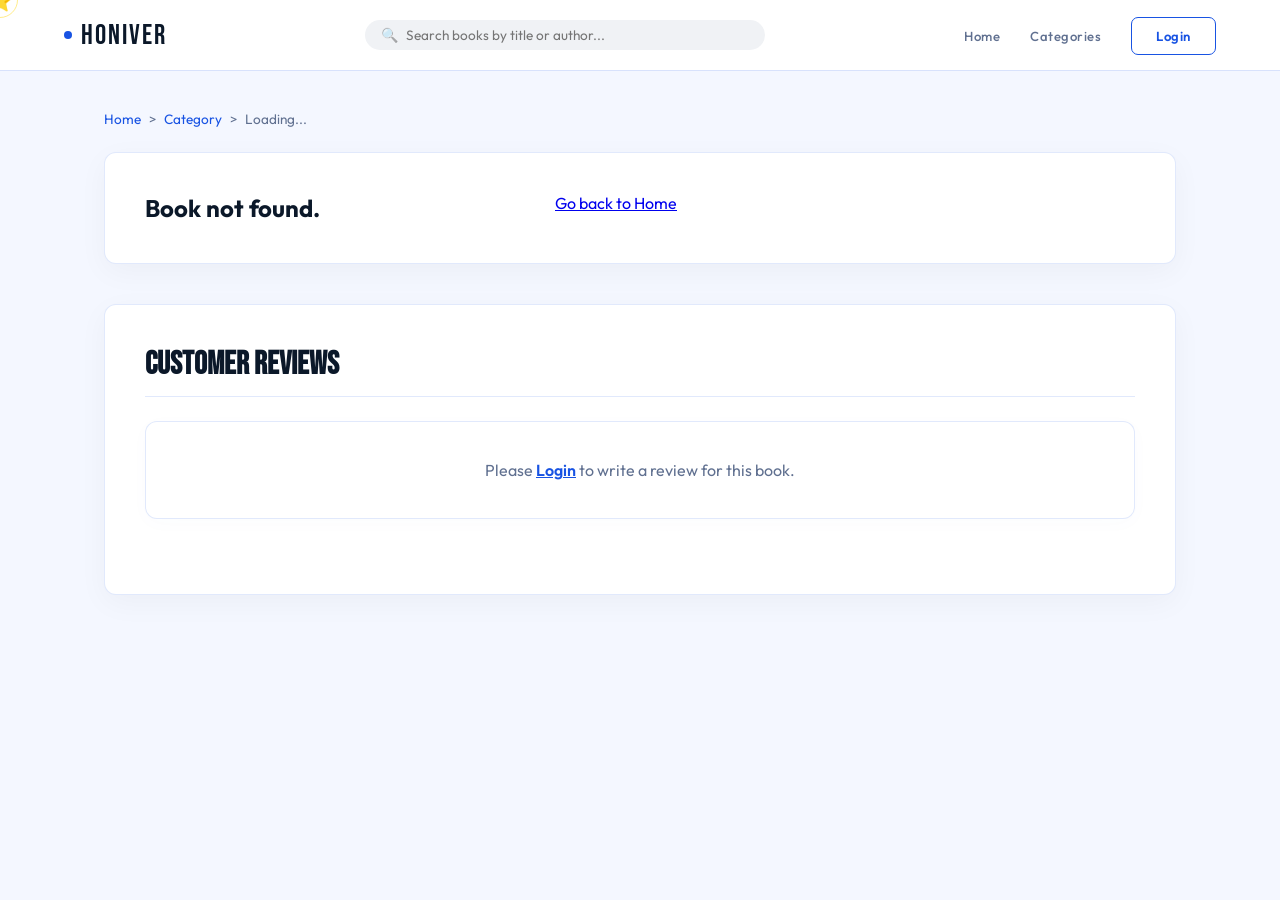
<file: product.html>
<!DOCTYPE html>
<html lang="en">
<head>
<meta charset="UTF-8">
<meta name="viewport" content="width=device-width, initial-scale=1.0">
<title>Honiver - Product</title>
<link rel="preconnect" href="https://fonts.googleapis.com">
<link href="https://fonts.googleapis.com/css2?family=Bebas+Neue&family=Cormorant+Garamond:ital,wght@0,300;0,400;0,600;1,300;1,400&family=Outfit:wght@300;400;500;600&display=swap" rel="stylesheet">
<link rel="stylesheet" href="style.css?v=6">
<style>
    .nav-login-btn {
  background: transparent !important;
  border: 1.5px solid var(--blue) !important;
  color: var(--blue) !important;
}
.nav-login-btn:hover {
  background: var(--blue) !important;
  color: #fff !important;
}
  body { background: #F4F7FF; }
  nav { background: #fff; box-shadow: 0 1px 0 var(--bdr); position: sticky; }
  nav .n-logo { color: var(--navy); }
  nav .n-links a { color: var(--muted); }
  nav .n-links a:hover { color: var(--navy); }
  nav .n-ham span { background: var(--navy); }
  
  .prod-page { max-width: 1200px; margin: 40px auto; padding: 0 5%; }
  
  /* Breadcrumbs */
  .bc { font-size: .85rem; color: var(--muted); margin-bottom: 24px; display: flex; gap: 8px; align-items: center; }
  .bc a { color: var(--blue); text-decoration: none; }
  .bc a:hover { text-decoration: underline; }
  
  /* Product Card Container */
  .p-card { background: #fff; border-radius: 12px; border: 1px solid var(--bdr); padding: 40px; display: grid; grid-template-columns: 360px 1fr; gap: 50px; box-shadow: 0 8px 30px rgba(0,0,0,0.04); }
  
  /* Left - Image */
  .p-img-box { position: relative; perspective: 1000px; }
  .p-img { width: 100%; border-radius: 8px; box-shadow: 0 20px 40px rgba(0,0,0,0.15); transition: transform .4s ease-out; transform-style: preserve-3d; }
  .p-img:hover { transform: rotateY(-8deg) rotateX(4deg) translateZ(10px); }
  
  /* Right - Info */
  .p-info { display: flex; flex-direction: column; align-items: flex-start; }
  .p-cat { font-size: .75rem; font-weight: 700; letter-spacing: .15em; text-transform: uppercase; color: var(--blue); margin-bottom: 12px; border: 1px solid var(--blue); padding: 4px 10px; border-radius: 4px; display: inline-block; }
  .p-ttl { font-family: var(--f-display); font-size: 3rem; color: var(--navy); line-height: 1.1; margin-bottom: 8px; }
  .p-auth { font-family: var(--f-serif); font-style: italic; font-size: 1.2rem; color: var(--muted); margin-bottom: 20px; }
  
  .p-stats { display: flex; align-items: center; gap: 20px; font-size: .95rem; margin-bottom: 24px; }
  .p-rating { color: #ee4d2d; font-weight: 600; display: flex; align-items: center; gap: 6px; }
  .p-stat-div { width: 1px; height: 14px; background: var(--bdr); }
  .p-sold { color: var(--navy); }
  
  /* Price Box (Shopee style) */
  .p-price-box { background: #fafafa; padding: 20px 24px; border-radius: 8px; width: 100%; display: flex; align-items: baseline; gap: 16px; margin-bottom: 30px; }
  .p-old { font-size: 1.1rem; color: #929292; text-decoration: line-through; }
  .p-new { font-size: 2.4rem; font-weight: 500; color: #ee4d2d; }
  .p-discount { background: #ee4d2d; color: #fff; font-size: .75rem; font-weight: 700; padding: 3px 6px; border-radius: 3px; text-transform: uppercase; }
  
  .p-desc { font-size: 1rem; color: var(--muted); line-height: 1.8; margin-bottom: 40px; max-width: 600px; }
  
  /* Buttons */
  .p-actions { display: flex; gap: 16px; width: 100%; }
  .btn-cart { flex: 1; padding: 18px; border: 1px solid #ee4d2d; background: rgba(238, 77, 45, 0.08); color: #ee4d2d; border-radius: 6px; font-weight: 600; font-size: 1rem; cursor: pointer; transition: all .2s; }
  .btn-cart:hover { background: rgba(238, 77, 45, 0.15); }
  .btn-buy { flex: 1; padding: 18px; background: #ee4d2d; color: #fff; border: none; border-radius: 6px; font-weight: 600; font-size: 1rem; cursor: pointer; text-decoration: none; text-align: center; box-shadow: 0 8px 20px rgba(238, 77, 45, 0.3); transition: all .2s; }
  .btn-buy:hover { background: #d73a1c; transform: translateY(-2px); box-shadow: 0 12px 24px rgba(238, 77, 45, 0.4); }
  
  @media(max-width: 900px) {
    .p-card { grid-template-columns: 1fr; padding: 24px; gap: 30px; }
    .p-img-box { max-width: 300px; margin: 0 auto; }
    .p-actions { flex-direction: column; }
  }
  
  /* Reviews Section */
  .p-reviews { margin-top: 40px; background: #fff; border-radius: 12px; border: 1px solid var(--bdr); padding: 40px; box-shadow: 0 8px 30px rgba(0,0,0,0.04); }
  .rv-title { font-family: var(--f-display); font-size: 2rem; color: var(--navy); margin-bottom: 24px; border-bottom: 1px solid var(--bdr); padding-bottom: 12px; }
  .rv-item { border-bottom: 1px solid rgba(0,0,0,0.05); padding: 20px 0; }
  .rv-item:last-child { border-bottom: none; }
  .rv-head { display: flex; justify-content: space-between; margin-bottom: 10px; }
  .rv-user { font-weight: 600; color: var(--navy); display: flex; align-items: center; gap: 10px; }
  .rv-avatar { width: 36px; height: 36px; border-radius: 50%; background: #e0e8f5; display: flex; align-items: center; justify-content: center; font-weight: 700; color: var(--blue); }
  .rv-stars { color: #ee4d2d; font-size: .9rem; }
  .rv-date { font-size: .8rem; color: var(--muted); }
  .rv-txt { font-size: .95rem; color: var(--muted); line-height: 1.6; }
  #rv-text {
  width: 100%;
  min-height: 140px;
  border-radius: 12px;
  border: 1.5px solid #b8c8e8;
  padding: 16px;
  font-family: var(--f-body);
  font-size: .95rem;
  color: var(--navy);
  resize: vertical;
  outline: none;
  transition: border-color .25s;
  line-height: 1.7;
}
#rv-text:focus {
  border-color: var(--blue);
}
</style>
</head>
<body>

<nav id="nav">
  <a href="index.html" class="n-logo"><span class="n-pip"></span>HONIVER</a>
  <div class="n-search" style="display:flex; align-items:center; background:#f0f2f5; border-radius:20px; padding:6px 16px; margin:0 20px; flex:1; max-width:400px;">
    <span style="font-size:14px; opacity:0.5; margin-right:8px;">🔍</span>
    <input type="text" id="searchInput" placeholder="Search books by title or author..." autocomplete="off" style="border:none; background:transparent; outline:none; font-family:var(--f-body); font-size:0.85rem; width:100%; color:var(--navy);" onkeypress="if(event.key==='Enter') window.location.href='category.html?search='+this.value">
    <div class="search-res" id="search-res"></div>
  </div>
  <ul class="n-links">
    <li><a href="index.html">Home</a></li>
    <li><a href="category.html?cat=all">Categories</a></li>
    <li><a href="#" class="n-cta nav-login-btn" onclick="openLoginModal(event)">Login</a></li>
  </ul>
</nav>

<div class="prod-page">
  <div class="bc" id="breadcrumb">
    <a href="index.html">Home</a> &gt; <a href="category.html?cat=all" id="bc-cat">Category</a> &gt; <span id="bc-title">Loading...</span>
  </div>
  
  <div class="p-card">
    <div class="p-img-box">
      <img src="" id="p-cover" class="p-img" alt="Book Cover">
    </div>
    <div class="p-info">
      <div class="p-cat" id="p-cat">Category</div>
      <h1 class="p-ttl" id="p-title">Loading Title...</h1>
      <div class="p-auth" id="p-author">Author</div>
      
      <div class="p-stats">
        <div class="p-rating">
          ⭐⭐⭐⭐⭐ <span id="p-rating-num">5.0</span>
        </div>
        <div class="p-stat-div"></div>
        <div class="p-sold"><span id="p-sold-num">0</span> Sold</div>
      </div>
      
      <div class="p-price-box">
        <span class="p-old" id="p-old">₫0</span>
        <span class="p-new" id="p-new">₫0</span>
        <span class="p-discount" id="p-discount">0% OFF</span>
      </div>
      
      <p class="p-desc" id="p-desc">Description loading...</p>
      
      <div class="p-actions">
        <button class="btn-cart" onclick="alert('Added to Cart!')">🛒 Add To Cart</button>
        <a href="#" class="btn-buy" id="p-buy" target="_blank" rel="noopener">Buy on Shopee</a>
      </div>
    </div>
  </div>
  
  <div class="p-reviews">
    <h3 class="rv-title">Customer Reviews</h3>
    
    <div class="rv-write-box">
      <div id="rv-login-req" class="rv-login-req">
        Please <a href="#" onclick="openLoginModal(event)">Login</a> to write a review for this book.
      </div>
      
      <div id="rv-form-area" style="display:none;">
        <div style="margin-bottom:12px; font-size: .95rem; font-weight:600; color:var(--navy);">
          Your Rating: 
          <select id="rv-star-select">
            <option value="5">⭐⭐⭐⭐⭐ (Excellent)</option>
            <option value="4">⭐⭐⭐⭐ (Good)</option>
            <option value="3">⭐⭐⭐ (Average)</option>
            <option value="2">⭐⭐ (Poor)</option>
            <option value="1">⭐ (Terrible)</option>
          </select>
        </div>
        <textarea id="rv-text" placeholder="Share your thoughts about this book..." rows="4"></textarea>
        <button class="btn-buy" style="border:none; width:100%; border-radius:50px; padding:16px; display:block;" onclick="submitReview()">Post Review</button>

      </div>
    </div>

    <div id="dynamic-reviews">
      </div>
  </div>

<script src="books.js?v=6"></script>
<script src="main.js?v=6"></script>
<script>
  function formatVND(n) { return new Intl.NumberFormat('vi-VN', { style: 'currency', currency: 'VND' }).format(n); }

  // Get book ID from URL
  const urlParams = new URLSearchParams(window.location.search);
  const bookId = urlParams.get('id');
  
  const book = booksData.find(b => b.id === bookId);
  
  if (book) {
    document.title = book.title + " | Honiver";
    document.getElementById('p-cover').src = book.cover;
    document.getElementById('p-cat').textContent = book.catLabel;
    document.getElementById('p-title').textContent = book.title;
    document.getElementById('p-author').textContent = 'by ' + book.author;
    document.getElementById('p-rating-num').textContent = book.rating.toFixed(1);
    
    const soldStr = book.sold > 1000 ? (book.sold/1000).toFixed(1) + 'k' : book.sold;
    document.getElementById('p-sold-num').textContent = soldStr;
    
    document.getElementById('p-old').textContent = formatVND(book.priceOld);
    document.getElementById('p-new').textContent = formatVND(book.price);
    
    const discount = Math.round((1 - (book.price / book.priceOld)) * 100);
    document.getElementById('p-discount').textContent = discount + '% OFF';
    
    document.getElementById('p-desc').innerHTML = book.desc;
    document.getElementById('p-buy').href = book.affiliate;
    
    document.getElementById('bc-cat').textContent = book.catLabel;
    document.getElementById('bc-cat').href = 'category.html?cat=' + book.cat;
    document.getElementById('bc-title').textContent = book.title;

    // Dữ liệu Review ảo (Fake Reviews)
    const fakes = [
      { name: "Alexander W.", stars: "⭐⭐⭐⭐⭐", date: "2 weeks ago", text: `I absolutely loved reading ${book.title}. The insights are incredibly valuable and it was delivered fast via Shopee in perfect condition.` },
      { name: "John D.", stars: "⭐⭐⭐⭐⭐", date: "1 month ago", text: `Highly recommended! If you like ${book.author}'s other works, this is a must-have for your collection. Paper quality is top-notch.` },
      { name: "Jane S.", stars: (book.rating < 4.8 ? "⭐⭐⭐⭐" : "⭐⭐⭐⭐⭐"), date: "2 months ago", text: `A great addition to my bookshelf. Found it through Honiver's recommendation and it didn't disappoint!` }
    ];
    
    // HÀM HIỂN THỊ TẤT CẢ REVIEW (Bao gồm cả review do user tự viết)
    window.renderAllReviews = function() {
      // Lấy review do người dùng tự viết từ LocalStorage
      const localReviews = JSON.parse(localStorage.getItem('reviews_' + bookId)) || [];
      // Gộp review của người dùng (lên trước) và review ảo (xuống sau)
      const allReviews = [...localReviews, ...fakes];
      
      document.getElementById('dynamic-reviews').innerHTML = allReviews.map(r => `
        <div class="rv-item">
          <div class="rv-head">
            <div class="rv-user"><div class="rv-avatar">${r.name.charAt(0).toUpperCase()}</div> ${r.name} <span class="rv-stars">${r.stars}</span></div>
            <div class="rv-date">${r.date}</div>
          </div>
          <div class="rv-txt">${r.text}</div>
        </div>
      `).join('');
    };

    // HÀM GỬI REVIEW
    window.submitReview = function() {
      const text = document.getElementById('rv-text').value.trim();
      const starVal = document.getElementById('rv-star-select').value;
      const userName = localStorage.getItem('honiver_user');
      
      if(!text) { alert('Please write a review before posting!'); return; }
      
      // Tạo cục dữ liệu Review mới
      const newReview = {
        name: userName,
        stars: '⭐'.repeat(starVal),
        date: 'Just now',
        text: text
      };
      
      // Kéo dữ liệu cũ từ LocalStorage lên, nhét dữ liệu mới vào đầu mảng, rồi lưu lại
      const localReviews = JSON.parse(localStorage.getItem('reviews_' + bookId)) || [];
      localReviews.unshift(newReview);
      localStorage.setItem('reviews_' + bookId, JSON.stringify(localReviews));
      
      // Xóa chữ trong form và in lại danh sách
      document.getElementById('rv-text').value = '';
      renderAllReviews();
    };

    // Chạy lần đầu khi load trang
    renderAllReviews();
    
    document.getElementById('dynamic-reviews').innerHTML = fakes.map(r => `
      <div class="rv-item">
        <div class="rv-head">
          <div class="rv-user"><div class="rv-avatar">${r.name.charAt(0)}</div> ${r.name} <span class="rv-stars">${r.stars}</span></div>
          <div class="rv-date">${r.date}</div>
        </div>
        <div class="rv-txt">${r.text}</div>
      </div>
    `).join('');
  } else {
    document.querySelector('.p-card').innerHTML = '<h2>Book not found.</h2><a href="index.html">Go back to Home</a>';
  }
</script>
<div class="modal-bg" id="auth-modal">
  <div class="modal-box auth-box">
    <button class="modal-x" onclick="closeLoginModal()">✕</button>
    
    <div class="auth-left">
      <div class="auth-whale-cosmic">🐋</div>
    </div>
    
    <div class="auth-right">
      <h2 class="auth-title">Welcome to Honiver</h2>
      
      <button class="auth-btn" onclick="doLogin('Google User')">
        <svg width="18" height="18" viewBox="0 0 24 24"><path fill="#4285F4" d="M22.56 12.25c0-.78-.07-1.53-.2-2.25H12v4.26h5.92c-.26 1.37-1.04 2.53-2.21 3.31v2.77h3.57c2.08-1.92 3.28-4.74 3.28-8.09z"/><path fill="#34A853" d="M12 23c2.97 0 5.46-.98 7.28-2.66l-3.57-2.77c-.98.66-2.23 1.06-3.71 1.06-2.86 0-5.29-1.93-6.16-4.53H2.18v2.84C3.99 20.53 7.7 23 12 23z"/><path fill="#FBBC05" d="M5.84 14.09c-.22-.66-.35-1.36-.35-2.09s.13-1.43.35-2.09V7.07H2.18C1.43 8.55 1 10.22 1 12s.43 3.45 1.18 4.93l2.85-2.22.81-.62z"/><path fill="#EA4335" d="M12 5.38c1.62 0 3.06.56 4.21 1.64l3.15-3.15C17.45 2.09 15.02 1 12 1 7.7 1 3.99 3.47 2.18 7.07l3.66 2.84c.87-2.6 3.3-4.53 6.16-4.53z"/></svg>
        Sign In with Google
      </button>
      
      <button class="auth-btn" onclick="doLogin('Apple User')">
        <svg width="18" height="18" viewBox="0 0 24 24"><path fill="#000" d="M17.05 20.28c-.98.95-2.05.8-3.08.35-1.09-.46-2.09-.48-3.24 0-1.44.62-2.2.44-3.06-.35C2.79 15.25 3.51 7.59 9.05 7.31c1.35.07 2.29.74 3.08.8 1.18-.04 2.34-.85 3.73-.74 1.61.13 2.91.82 3.72 2.18-3.2 1.83-2.67 5.86.38 7.06-.69 1.58-1.57 2.91-2.91 3.67zM12.03 7.25c-.15-2.23 1.66-4.07 3.74-4.25.32 2.31-1.78 4.31-3.74 4.25z"/></svg>
        Sign In with Apple
      </button>
      
      <div class="auth-divider">or</div>
      
      <div class="auth-input-group">
        <input type="text" id="auth-name" class="auth-input" placeholder="Enter your name..." onkeypress="if(event.key==='Enter') doLogin()">
        <button class="auth-submit" onclick="doLogin()">Sign In with Name</button>
      </div>
      
      <p class="auth-terms">
        By clicking, you agree to our <a href="#">Terms of Service</a> and acknowledge that you have read and understand our <a href="#">Privacy Policy</a>.
      </p>
    </div>
  </div>
</div>
</body>
</html>
</file>
<file: style.css>
/* ═══════════════════════════════════════
   TOKENS
═══════════════════════════════════════ */
:root {
  --ink: #05090F;
  --navy: #0B1829;
  --navy2: #112236;
  --navy3: #162D46;
  --blue: #1853E3;
  --blue2: #2D6BF0;
  --sky: #C8D9FF;
  --white: #F4F7FF;
  --off: #EEF3FF;
  --muted: #607090;
  --bdr: rgba(24, 83, 227, .13);

  --f-display: 'Bebas Neue', sans-serif;
  --f-serif: 'Cormorant Garamond', serif;
  --f-body: 'Outfit', sans-serif;
  --ease-out: cubic-bezier(0.16, 1, 0.3, 1);
}

/* ═══════════════════════════════════════
   RESET
═══════════════════════════════════════ */
*,
*::before,
*::after {
  box-sizing: border-box;
  margin: 0;
  padding: 0;
}

html {
  scroll-behavior: auto;
}

body {
  font-family: var(--f-body);
  background: var(--white);
  color: var(--navy);
  overflow-x: hidden;
  cursor: none;
}

/* ═══════════════════════════════════════
   SMOOTH SCROLL WRAPPER
═══════════════════════════════════════ */
#smooth-wrapper {
  overflow: hidden;
  position: fixed;
  inset: 0;
}

#smooth-content {
  will-change: transform;
}

/* ═══════════════════════════════════════
   MAGNETIC CURSOR
═══════════════════════════════════════ */
#cur {
  width: 24px;
  height: 24px;
  background: transparent;
  color: #FFD700;
  font-size: 20px;
  display: flex;
  align-items: center;
  justify-content: center;
  position: fixed;
  z-index: 99999;
  pointer-events: none;
  left: 0;
  top: 0;
  transform: translate(-50%, -50%);
  transition: width .25s var(--ease-out), height .25s var(--ease-out);
}

#cur::after {
  content: '⭐';
}

#cur-ring {
  width: 36px;
  height: 36px;
  border: 1.5px solid rgba(255, 215, 0, .45);
  border-radius: 50%;
  position: fixed;
  z-index: 99998;
  pointer-events: none;
  left: 0;
  top: 0;
  transform: translate(-50%, -50%);
  transition: width .35s var(--ease-out), height .35s var(--ease-out), border-color .3s;
}

body.c-hover #cur {
  transform: translate(-50%, -50%) scale(1.5);
}

body.c-hover #cur-ring {
  width: 52px;
  height: 52px;
  border-color: rgba(255, 215, 0, .7);
}

body.c-text #cur {
  transform: translate(-50%, -50%) scale(0.5);
  opacity: 0.5;
}

/* ═══════════════════════════════════════
   SCROLL PROGRESS
═══════════════════════════════════════ */
#sprog {
  position: fixed;
  top: 0;
  left: 0;
  height: 2px;
  background: linear-gradient(90deg, var(--blue), var(--blue2));
  z-index: 9999;
  width: 0;
  transform-origin: left;
  will-change: width;
}

/* ═══════════════════════════════════════
   INTRO (HONIVER BOOK)
═══════════════════════════════════════ */
.intro {
  position: fixed;
  inset: 0;
  background: var(--ink);
  z-index: 10000;
  display: flex;
  flex-direction: column;
  align-items: center;
  justify-content: center;
  perspective: 1600px;
}

.intro-scene {
  position: relative;
  width: 300px;
  height: 420px;
  transform-style: preserve-3d;
}

.ic {
  position: absolute;
  inset: 0;
  background: var(--navy2);
  border-radius: 4px 14px 14px 4px;
  border: 1px solid rgba(255, 255, 255, .1);
  display: flex;
  flex-direction: column;
  align-items: center;
  justify-content: center;
  transform-origin: center;
  box-shadow: 0 40px 100px rgba(0, 0, 0, 0.8), inset 0 0 40px rgba(0, 0, 0, .5);
  transform-style: preserve-3d;
  transform: rotateX(10deg) rotateY(-15deg);
  will-change: transform;
}

.ic-content {
  position: absolute;
  inset: 0;
  z-index: 5;
  display: flex;
  flex-direction: column;
  align-items: center;
  justify-content: center;
  gap: 14px;
}

.ic-logo {
  font-family: var(--f-display);
  font-size: 3.5rem;
  letter-spacing: .12em;
  background-clip: linear-gradient(90deg, #fff, var(--blue));
  -webkit-background-clip: text;
  -webkit-text-fill-color: transparent;
}

.ic-line {
  width: 60px;
  height: 2px;
  background: var(--blue);
}

.ic-sub {
  font-size: .8rem;
  letter-spacing: .4em;
  text-transform: uppercase;
  color: rgba(255, 255, 255, .4);
  font-weight: 600;
}

.ic-border {
  position: absolute;
  inset: 12px;
  border: 1px solid rgba(255, 255, 255, .1);
  border-radius: 0 8px 8px 0;
}

.is {
  /* spine */
  position: absolute;
  left: -20px;
  top: 0;
  bottom: 0;
  width: 20px;
  background: linear-gradient(90deg, #05090F, var(--navy2));
  border-radius: 6px 0 0 6px;
  border-right: none;
  transform-origin: right;
  transform: rotateY(-90deg);
}

/* Flipping pages effect */
.ip-pages {
  position: absolute;
  right: 0;
  top: 0;
  bottom: 0;
  left: 0;
  transform-style: preserve-3d;
  z-index: 4;
}

.ip-page {
  position: absolute;
  right: 0;
  top: 2px;
  bottom: 2px;
  width: 98%;
  background: #f4f7ff;
  border-radius: 2px 10px 10px 2px;
  transform-origin: left center;
  box-shadow: inset 4px 0 10px rgba(0, 0, 0, 0.1);
  animation: introFlip 2.5s infinite cubic-bezier(0.645, 0.045, 0.355, 1);
  backface-visibility: hidden;
}

@keyframes introFlip {
  0% {
    transform: rotateY(0deg);
    opacity: 1;
  }

  45% {
    transform: rotateY(-160deg);
    opacity: 1;
  }

  50% {
    opacity: 0;
  }

  100% {
    transform: rotateY(-160deg);
    opacity: 0;
  }
}

.ip-page.p1 {
  animation-delay: 0s;
}

.ip-page.p2 {
  animation-delay: 0.2s;
}

.ip-page.p3 {
  animation-delay: 0.4s;
}

.ip-page.p4 {
  animation-delay: 0.6s;
}

/* ═══════════════════════════════════════
   NAV
═══════════════════════════════════════ */
nav {
  position: fixed;
  top: 0;
  left: 0;
  right: 0;
  z-index: 1000;
  height: 70px;
  padding: 0 5%;
  display: flex;
  align-items: center;
  justify-content: space-between;
  transition: background .5s, backdrop-filter .5s, box-shadow .5s, height .3s;
}

nav.scrolled {
  background: rgba(244, 247, 255, .92);
  backdrop-filter: blur(28px) saturate(1.5);
  box-shadow: 0 1px 0 var(--bdr), 0 8px 40px rgba(11, 24, 41, .07);
  height: 62px;
}

.n-logo {
  font-family: var(--f-display);
  font-size: 1.75rem;
  letter-spacing: .07em;
  color: #fff;
  text-decoration: none;
  transition: color .3s;
  display: flex;
  align-items: center;
  gap: 9px;
}

nav.scrolled .n-logo {
  color: var(--navy);
}

.n-pip {
  width: 8px;
  height: 8px;
  background: var(--blue);
  border-radius: 50%;
  animation: n-pip 2.5s ease-in-out infinite;
}

@keyframes n-pip {

  0%,
  100% {
    transform: scale(1);
    opacity: 1
  }

  50% {
    transform: scale(1.8);
    opacity: .6
  }
}

.n-links {
  display: flex;
  gap: 30px;
  list-style: none;
  align-items: center;
}

.n-links a {
  font-size: .82rem;
  font-weight: 500;
  letter-spacing: .04em;
  color: rgba(255, 255, 255, .5);
  text-decoration: none;
  position: relative;
  transition: color .3s;
}

nav.scrolled .n-links a {
  color: var(--muted);
}

.n-links a::after {
  content: '';
  position: absolute;
  bottom: -3px;
  left: 0;
  width: 0;
  height: 2px;
  background: var(--blue);
  border-radius: 1px;
  transition: width .35s var(--ease-out);
}

.n-links a:hover::after {
  width: 100%;
}

.n-links a:hover {
  color: #fff;
}

nav.scrolled .n-links a:hover {
  color: var(--navy);
}

.n-cta {
  background: var(--blue) !important;
  color: #fff !important;
  padding: 10px 24px;
  border-radius: 7px;
  font-weight: 600 !important;
  transition: transform .25s, box-shadow .25s !important;
  letter-spacing: .04em !important;
}

.n-cta::after {
  display: none !important;
}

.n-cta:hover {
  transform: translateY(-2px);
  box-shadow: 0 8px 28px rgba(24, 83, 227, .38) !important;
}

.n-ham {
  display: none;
  flex-direction: column;
  gap: 5px;
  cursor: pointer;
}

.n-ham span {
  display: block;
  width: 22px;
  height: 2px;
  background: #fff;
  border-radius: 1px;
  transition: background .3s;
}

nav.scrolled .n-ham span {
  background: var(--navy);
}

/* ═══════════════════════════════════════
   HERO
═══════════════════════════════════════ */
#hero {
  min-height: 100vh;
  background: var(--navy);
  display: grid;
  grid-template-columns: 52% 48%;
  align-items: center;
  padding: 140px 5% 80px;
  position: relative;
  overflow: hidden;
}

/* Atmospheric BG */
.h-atmo {
  position: absolute;
  inset: 0;
  pointer-events: none;
  background:
    radial-gradient(ellipse 65% 55% at 75% 28%, rgba(24, 83, 227, .12) 0%, transparent 60%),
    radial-gradient(ellipse 40% 35% at 12% 78%, rgba(45, 107, 240, .07) 0%, transparent 55%);
}

.h-lines {
  position: absolute;
  inset: 0;
  pointer-events: none;
  background-image:
    linear-gradient(rgba(24, 83, 227, .055) 1px, transparent 1px),
    linear-gradient(90deg, rgba(24, 83, 227, .055) 1px, transparent 1px);
  background-size: 68px 68px;
  mask-image: radial-gradient(ellipse 80% 70% at 75% 25%, black 0%, transparent 65%);
}

/* Left */
.h-l {
  position: relative;
  z-index: 2;
}

.h-tag {
  display: inline-flex;
  align-items: center;
  gap: 9px;
  border: 1px solid rgba(45, 107, 240, .3);
  background: rgba(24, 83, 227, .08);
  padding: 7px 18px;
  border-radius: 100px;
  font-size: .68rem;
  font-weight: 600;
  letter-spacing: .18em;
  text-transform: uppercase;
  color: var(--blue2);
  margin-bottom: 36px;
  clip-path: inset(0 100% 0 0);
  /* GSAP reveal */
}

.h-tag-dot {
  width: 6px;
  height: 6px;
  background: var(--blue2);
  border-radius: 50%;
  animation: blink 1.3s infinite;
}

@keyframes blink {

  0%,
  100% {
    opacity: 1
  }

  50% {
    opacity: .15
  }
}

/* ── CLIP REVEAL TITLES ── */
.clip-wrap {
  overflow: hidden;
}

.h-display {
  font-family: var(--f-display);
  font-size: clamp(5.5rem, 9.5vw, 11rem);
  line-height: .9;
  letter-spacing: .015em;
  color: #fff;
  display: block;
  transform: translateY(110%);
  /* GSAP */
}

.h-display.blue {
  color: var(--blue2);
}

.h-serif-line {
  font-family: var(--f-serif);
  font-style: italic;
  font-size: clamp(1.4rem, 2.5vw, 2.2rem);
  color: rgba(255, 255, 255, .3);
  letter-spacing: .02em;
  display: block;
  transform: translateY(110%);
}

.h-desc {
  font-size: 1rem;
  font-weight: 300;
  line-height: 1.9;
  color: rgba(255, 255, 255, .42);
  max-width: 420px;
  margin: 30px 0 42px;
  opacity: 0;
  /* GSAP */
}

.h-btns {
  display: flex;
  gap: 14px;
  flex-wrap: wrap;
  opacity: 0;
}

.btn-fill {
  background: var(--blue);
  color: #fff;
  padding: 14px 32px;
  border-radius: 7px;
  text-decoration: none;
  font-weight: 600;
  font-size: .88rem;
  letter-spacing: .04em;
  position: relative;
  overflow: hidden;
  transition: transform .3s, box-shadow .3s;
  display: inline-block;
}

.btn-fill::after {
  content: '';
  position: absolute;
  inset: 0;
  background: linear-gradient(90deg, transparent, rgba(255, 255, 255, .15), transparent);
  transform: translateX(-100%);
  transition: transform .5s;
}

.btn-fill:hover::after {
  transform: translateX(100%);
}

.btn-fill:hover {
  transform: translateY(-3px);
  box-shadow: 0 10px 32px rgba(24, 83, 227, .45);
}

.btn-line {
  border: 1.5px solid rgba(255, 255, 255, .2);
  color: rgba(255, 255, 255, .65);
  padding: 13px 28px;
  border-radius: 7px;
  text-decoration: none;
  font-weight: 500;
  font-size: .88rem;
  transition: all .3s;
  display: inline-block;
}

.btn-line:hover {
  border-color: rgba(255, 255, 255, .5);
  color: #fff;
}

.h-stats {
  display: flex;
  gap: 44px;
  margin-top: 60px;
  padding-top: 36px;
  border-top: 1px solid rgba(255, 255, 255, .07);
  opacity: 0;
}

.hs-n {
  font-family: var(--f-display);
  font-size: 2.6rem;
  line-height: 1;
  color: #fff;
}

.hs-n em {
  color: var(--blue2);
  font-style: normal;
}

.hs-l {
  font-size: .68rem;
  font-weight: 500;
  letter-spacing: .14em;
  text-transform: uppercase;
  color: rgba(255, 255, 255, .32);
  margin-top: 5px;
}

/* Right - 3D books */
.h-r {
  position: relative;
  height: 600px;
  z-index: 2;
  perspective: 1200px;
}

.fb {
  position: absolute;
  transform-style: preserve-3d;
  cursor: pointer;
  will-change: transform;
  transition: box-shadow .4s;
}

.fb-face {
  position: absolute;
  inset: 0;
  border-radius: 2px 12px 12px 2px;
  overflow: hidden;
  background: #fff;
}

.fb-face img {
  position: absolute;
  inset: -2px;
  width: calc(100% + 4px);
  height: calc(100% + 4px);
  object-fit: cover;
  border-radius: inherit;
}

.fb-ph {
  position: absolute;
  inset: 0;
  display: flex;
  flex-direction: column;
  align-items: center;
  justify-content: center;
  gap: 10px;
  padding: 14px;
  text-align: center;
  font-family: var(--f-serif);
  font-style: italic;
  font-size: .7rem;
  color: rgba(255, 255, 255, .38);
  line-height: 1.4;
}

.fb-sp {
  position: absolute;
  top: 0;
  bottom: 0;
  left: -10px;
  width: 10px;
  border-radius: 3px 0 0 3px;
  background: #222;
  border-right: 1px solid rgba(255, 255, 255, 0.1);
}

.fb-sh {
  position: absolute;
  bottom: -18px;
  left: 8%;
  right: 8%;
  height: 20px;
  background: radial-gradient(ellipse, rgba(0, 0, 0, .5) 0%, transparent 70%);
  filter: blur(5px);
  border-radius: 50%;
  pointer-events: none;
}

/* Book colors */
.b-c1 {
  background: linear-gradient(145deg, #1845cc, #0c2880);
}

.b-c2 {
  background: linear-gradient(145deg, #0b3060, #051830);
}

.b-c3 {
  background: linear-gradient(145deg, #15304e, #091c30);
}

.b-c4 {
  background: linear-gradient(145deg, #102850, #07172e);
}

.b-c5 {
  background: linear-gradient(145deg, #0d2440, #06121f);
}

/* ─── CẤU HÌNH VỊ TRÍ CHO SLIDER LUÂN PHIÊN ─── */
.h-r {
  position: relative;
  height: 600px;
  z-index: 2;
  perspective: 1500px; /* Tạo độ sâu không gian 3D */
  display: flex;
  align-items: center;
  justify-content: center;
}

.fb {
  position: absolute;
  /* TĂNG MẠNH KÍCH THƯỚC (Rộng x Cao) */
  width: 210px !important;  
  height: 296px !important; 
  /* ĐẨY TOÀN BỘ ĐỘI HÌNH LÊN TRÊN ĐỂ LẤP KHOẢNG TRỐNG */
  margin-top: -80px;        
  transform-style: preserve-3d;
  cursor: pointer;
}

/* ═══════════════════════════════════════
   TICKER STRIP
═══════════════════════════════════════ */
.ticker {
  background: var(--navy2);
  border-top: 1px solid rgba(45, 107, 240, .1);
  border-bottom: 1px solid rgba(45, 107, 240, .1);
  padding: 12px 0;
  overflow: hidden;
}

.ticker-t {
  display: flex;
  white-space: nowrap;
  animation: ticker 28s linear infinite;
}

.ti {
  display: flex;
  align-items: center;
  gap: 16px;
  padding: 0 20px;
  font-size: .7rem;
  font-weight: 600;
  letter-spacing: .2em;
  text-transform: uppercase;
  color: rgba(255, 255, 255, .32);
}

.ti-dot {
  width: 3px;
  height: 3px;
  background: var(--blue2);
  border-radius: 50%;
  opacity: .5;
  flex-shrink: 0;
}

@keyframes ticker {
  from {
    transform: translateX(0)
  }

  to {
    transform: translateX(-50%)
  }
}

/* ═══════════════════════════════════════
   SHARED
═══════════════════════════════════════ */
section {
  padding: 110px 5%;
}

.sec-chip {
  display: inline-flex;
  align-items: center;
  gap: 10px;
  font-size: .67rem;
  font-weight: 700;
  letter-spacing: .22em;
  text-transform: uppercase;
  color: var(--blue);
  margin-bottom: 16px;
}

.sec-chip::before {
  content: '';
  display: inline-block;
  width: 20px;
  height: 2px;
  background: var(--blue);
  border-radius: 1px;
}

.sec-title {
  font-family: var(--f-display);
  font-size: clamp(3.2rem, 6vw, 6rem);
  line-height: .92;
  letter-spacing: .02em;
  color: var(--navy);
  margin-bottom: 18px;
}

.sec-desc {
  font-family: var(--f-serif);
  font-style: italic;
  font-size: 1.1rem;
  color: var(--muted);
  line-height: 1.85;
  max-width: 500px;
  margin-bottom: 56px;
  font-weight: 300;
}

/* ═══════════════════════════════════════
   CATEGORIES
═══════════════════════════════════════ */
#categories {
  background: #EBF0FC;
}

.cat-grid {
  display: grid;
  grid-template-columns: repeat(4, 1fr) !important; /* Ép cứng luôn luôn 4 cột */
  gap: 24px;
  margin-top: 50px;
  width: 100%;
}

@media(max-width: 1024px) {
  .cat-grid { grid-template-columns: repeat(2, 1fr) !important; } /* Màn hình iPad tự chia 2 cột */
}

@media(max-width: 600px) {
  .cat-grid { grid-template-columns: 1fr !important; } /* Màn hình điện thoại 1 cột */
}

.cat-c {
  background: var(--navy) !important; /* Khóa màu nền xanh đen để chữ trắng luôn nổi bật */
  border: 1px solid var(--bdr);
  border-radius: 12px;
  padding: 32px 28px;
  display: flex;
  flex-direction: column;
  justify-content: space-between;
  min-height: 240px;
  transition: all .35s var(--ease-out);
  text-decoration: none;
  position: relative;
  overflow: hidden;
  opacity: 1; 
}

.cat-bg {
  position: absolute;
  inset: 0;
  background-size: cover;
  background-position: center;
  opacity: 0.55; /* Độ sáng mặc định vừa phải */
  transition: opacity 0.4s, transform 0.6s var(--ease-out);
  z-index: 1;
}

.cat-bg::after {
  content: '';
  position: absolute;
  inset: 0;
  /* Lớp gradient đen mượt mà từ dưới lên để làm nổi bật chữ màu trắng */
  background: linear-gradient(to top, rgba(11, 24, 41, 0.95) 0%, rgba(11, 24, 41, 0.15) 100%);
}

.cat-c:hover .cat-bg {
  opacity: 0.85; /* Sáng bừng lên khi trỏ chuột */
  transform: scale(1.08); /* Phóng to ảnh nghệ thuật */
}

.cat-c:hover {
  border-color: rgba(255, 255, 255, .2);
  transform: translateY(-5px);
  box-shadow: 0 20px 40px rgba(0, 0, 0, .3);
}

.cat-top {
  display: flex;
  justify-content: flex-end;
  align-items: flex-start;
  z-index: 2;
  position: relative;
}

.cat-n {
  font-size: .8rem;
  font-weight: 600;
  color: var(--blue);
  letter-spacing: .1em;
}

.cat-bot {
  z-index: 2;
  position: relative;
}

.cat-bot h3 {
  font-size: 1.2rem;
  font-weight: 600;
  letter-spacing: .05em;
  margin-bottom: 10px;
  text-transform: uppercase;
  line-height: 1.2;
  color: #fff;
}

.cat-lbl {
  font-size: .8rem;
  color: rgba(255, 255, 255, .5);
  font-family: var(--f-serif);
  font-style: italic;
}

.cat-arr {
  position: absolute;
  right: 30px;
  bottom: 30px;
  width: 30px;
  height: 30px;
  border: 1px solid rgba(255, 255, 255, .2);
  border-radius: 50%;
  display: flex;
  align-items: center;
  justify-content: center;
  font-size: .8rem;
  color: rgba(255, 255, 255, .6);
  transition: all .3s;
  z-index: 2;
}

.cat-c:hover .cat-arr {
  background: var(--blue);
  border-color: var(--blue);
  color: #fff;
  transform: translateX(5px);
}

/* ═══════════════════════════════════════
   FEATURED BOOKS
═══════════════════════════════════════ */
#featured {
  background: #fff;
}

.feat-head {
  display: flex;
  align-items: flex-end;
  justify-content: space-between;
  margin-bottom: 56px;
  flex-wrap: wrap;
  gap: 16px;
}

.feat-all {
  font-size: .8rem;
  font-weight: 700;
  color: var(--blue);
  text-decoration: none;
  display: flex;
  align-items: center;
  gap: 8px;
  transition: gap .3s;
}

.feat-all:hover {
  gap: 14px;
}

.bks-g {
  display: grid;
  grid-template-columns: repeat(4, 1fr);
  gap: 28px;
}

.bk {
  position: relative; /* THÊM DÒNG NÀY ĐỂ NEO GIỮ CÁC BADGE NHƯ TOP PICK, BESTSELLER */
  cursor: pointer;
  opacity: 0;
  transform: translateY(48px);
  /* GSAP animates */
}

.bk-img {
  position: relative;
  padding-bottom: 148%;
  margin-bottom: 16px;
  perspective: 1000px;
}

.bk-3d {
  position: absolute;
  inset: 0;
  transform-style: preserve-3d;
  transition: transform .55s var(--ease-out);
}

.bk:hover .bk-3d {
  transform: rotateY(-18deg) rotateX(6deg) translateZ(12px);
}

.bk-face {
  position: absolute;
  inset: 0;
  border-radius: 2px 12px 12px 2px;
  overflow: hidden;
  background: #fff;
}

.bk-face img {
  width: calc(100% + 4px);
  height: calc(100% + 4px);
  margin: -2px;
  object-fit: cover;
  transition: transform .5s;
}

.bk:hover .bk-face img {
  transform: scale(1.05);
}

.bk-ph {
  position: absolute;
  inset: 0;
  display: flex;
  flex-direction: column;
  align-items: center;
  justify-content: center;
  gap: 10px;
  padding: 18px;
  text-align: center;
  font-family: var(--f-serif);
  font-style: italic;
  font-size: .78rem;
  color: rgba(255, 255, 255, .42);
  line-height: 1.4;
}

.bk-sp {
  position: absolute;
  left: -8px;
  top: 2px;
  bottom: 2px;
  width: 8px;
  border-radius: 3px 0 0 3px;
  background: #111;
  border-right: 1px solid rgba(255, 255, 255, 0.1);
}

.bk-sh {
  position: absolute;
  bottom: -15px;
  left: 8%;
  right: 8%;
  height: 20px;
  background: radial-gradient(ellipse, rgba(11, 24, 41, .18) 0%, transparent 70%);
  filter: blur(4px);
  border-radius: 50%;
}

.bk-badge {
  position: absolute;
  top: 11px;
  left: 11px;
  background: var(--blue);
  color: #fff;
  font-size: .58rem;
  font-weight: 700;
  letter-spacing: .1em;
  text-transform: uppercase;
  padding: 4px 10px;
  border-radius: 5px;
  z-index: 4;
}

.bk-ov {
  position: absolute;
  inset: 0;
  background: linear-gradient(to top, rgba(5, 9, 15, .9) 0%, transparent 55%);
  border-radius: 2px 12px 12px 2px;
  opacity: 0;
  transition: opacity .4s;
  display: flex;
  align-items: flex-end;
  justify-content: center;
  padding-bottom: 18px;
  z-index: 5;
}

.bk:hover .bk-ov {
  opacity: 1;
}

.bk-btn {
  background: #fff;
  color: var(--navy);
  padding: 10px 20px;
  border-radius: 7px;
  font-size: .72rem;
  font-weight: 800;
  letter-spacing: .06em;
  text-decoration: none;
  transform: translateY(10px);
  transition: transform .35s .06s var(--ease-out), background .2s;
  display: inline-block;
}

.bk:hover .bk-btn {
  transform: translateY(0);
}

.bk-btn:hover {
  background: var(--blue);
  color: #fff;
}

.bk-cat {
  font-size: .62rem;
  font-weight: 700;
  letter-spacing: .18em;
  text-transform: uppercase;
  color: var(--blue);
  margin-bottom: 6px;
}

.bk-title {
  font-family: var(--f-display);
  font-size: 1.18rem;
  letter-spacing: .03em;
  color: var(--navy);
  line-height: 1.15;
  margin-bottom: 4px;
}

.bk-auth {
  font-family: var(--f-serif);
  font-style: italic;
  font-size: .85rem;
  color: var(--muted);
  margin-bottom: 11px;
}

.bk-pr-row {
  display: flex;
  align-items: center;
  gap: 9px;
}

.bk-pr {
  font-family: var(--f-display);
  font-size: 1.22rem;
  letter-spacing: .04em;
  color: var(--navy);
}

.bk-pr-old {
  font-size: .75rem;
  color: #a0b0cc;
  text-decoration: line-through;
}

.bk-star {
  margin-left: auto;
  font-size: .72rem;
  color: var(--blue);
  font-weight: 700;
}

/* ═══════════════════════════════════════
   HORIZONTAL SCROLL (cinematic strip)
═══════════════════════════════════════ */
#hscroll {
  background: var(--navy);
  overflow: hidden;
  position: relative;
  height: 440px;
}

.hs-track {
  display: flex;
  height: 100%;
  will-change: transform;
  cursor: grab;
}

.hs-track:active {
  cursor: grabbing;
}

.hs-slide {
  width: 380px;
  height: 100%;
  flex-shrink: 0;
  border-right: 1px solid rgba(255, 255, 255, .04);
  position: relative;
  overflow: hidden;
  display: flex;
  align-items: flex-end;
  padding: 44px 40px;
}

.hs-num {
  position: absolute;
  top: 50%;
  left: 50%;
  transform: translate(-50%, -50%);
  font-family: var(--f-display);
  font-size: 18rem;
  line-height: 1;
  color: rgba(255, 255, 255, .045);
  letter-spacing: -.02em;
  user-select: none;
  pointer-events: none;
  transition: color .4s;
}

.hs-slide:hover .hs-num {
  color: rgba(24, 83, 227, .09);
}

.hs-label {
  position: absolute;
  top: 38px;
  left: 40px;
  font-size: .58rem;
  letter-spacing: .28em;
  text-transform: uppercase;
  color: rgba(255, 255, 255, .18);
}

.hs-c {
  position: relative;
  z-index: 2;
}

.hs-cat {
  font-size: .6rem;
  font-weight: 700;
  letter-spacing: .26em;
  text-transform: uppercase;
  color: var(--blue2);
  margin-bottom: 10px;
}

.hs-title {
  font-family: var(--f-display);
  font-size: 2.4rem;
  letter-spacing: .04em;
  color: #fff;
  line-height: 1.05;
  margin-bottom: 10px;
}

.hs-desc {
  font-size: .83rem;
  color: rgba(255, 255, 255, .36);
  line-height: 1.75;
  max-width: 260px;
}

/* ═══════════════════════════════════════
   QUOTE
═══════════════════════════════════════ */
#quote {
  background: var(--ink);
  padding: 130px 8%;
  text-align: center;
  position: relative;
  overflow: hidden;
}

.q-grid {
  position: absolute;
  inset: 0;
  background-image: linear-gradient(rgba(24, 83, 227, .05) 1px, transparent 1px), linear-gradient(90deg, rgba(24, 83, 227, .05) 1px, transparent 1px);
  background-size: 52px 52px;
}

.q-mark {
  font-family: var(--f-display);
  font-size: clamp(12rem, 22vw, 24rem);
  color: rgba(24, 83, 227, .048);
  position: absolute;
  top: -60px;
  left: 50%;
  transform: translateX(-50%);
  line-height: 1;
  user-select: none;
  pointer-events: none;
}

.q-txt {
  font-family: var(--f-serif);
  font-style: italic;
  font-size: clamp(1.7rem, 3.4vw, 3rem);
  color: #fff;
  line-height: 1.5;
  max-width: 800px;
  margin: 0 auto 30px;
  position: relative;
  z-index: 2;
}

.q-txt em {
  color: var(--blue2);
  font-style: normal;
}

.q-by {
  font-size: .67rem;
  letter-spacing: .3em;
  text-transform: uppercase;
  color: rgba(255, 255, 255, .25);
  position: relative;
  z-index: 2;
}

/* ═══════════════════════════════════════
   ALL BOOKS (SHOP)
═══════════════════════════════════════ */
#shop {
  background: #EBF0FC;
}

.s-head {
  display: flex;
  justify-content: space-between;
  align-items: flex-end;
  margin-bottom: 40px;
}

.s-ttl {
  font-size: 2rem;
  font-weight: 600;
  letter-spacing: .05em;
  text-transform: uppercase;
}

.s-flt {
  display: flex;
  gap: 15px;
}

.fbtn {
  background: transparent;
  border: 1px solid rgba(11, 24, 41, .2);
  color: var(--navy);
  padding: 8px 20px;
  border-radius: 20px;
  font-size: .8rem;
  font-family: var(--f-sans);
  cursor: pointer;
  transition: all .3s;
  letter-spacing: .05em;
  text-transform: uppercase;
}

.fbtn:hover {
  border-color: var(--blue);
  color: var(--blue);
}

.fbtn.on {
  background: var(--navy);
  color: #fff;
  border-color: var(--navy);
  font-weight: 600;
}

.shop-grid {
  display: grid;
  grid-template-columns: repeat(4, 1fr);
  gap: 30px;
}

/* ═══════════════════════════════════════
   ABOUT
═══════════════════════════════════════ */
#about {
  background: #fff;
  display: grid;
  grid-template-columns: 1fr 1fr;
  gap: 90px;
  align-items: center;
}

.ab-vis {
  border-radius: 22px;
  background: var(--navy);
  aspect-ratio: 4/3;
  position: relative;
  overflow: hidden;
  display: flex;
  align-items: center;
  justify-content: center;
}

.ab-vis-grid {
  position: absolute;
  inset: 0;
  background-image: linear-gradient(rgba(45, 107, 240, .09) 1px, transparent 1px), linear-gradient(90deg, rgba(45, 107, 240, .09) 1px, transparent 1px);
  background-size: 42px 42px;
}

.ab-vis-let {
  font-family: var(--f-display);
  font-size: 11rem;
  letter-spacing: .1em;
  color: rgba(45, 107, 240, .13);
  position: relative;
  z-index: 2;
  line-height: 1;
}

.ab-badge {
  position: absolute;
  bottom: 26px;
  right: 26px;
  background: rgba(24, 83, 227, .14);
  border: 1px solid rgba(45, 107, 240, .28);
  border-radius: 12px;
  padding: 13px 18px;
  text-align: right;
}

.ab-n {
  font-family: var(--f-display);
  font-size: 2rem;
  color: var(--blue2);
  line-height: 1;
}

.ab-l {
  font-size: .62rem;
  letter-spacing: .12em;
  text-transform: uppercase;
  color: rgba(255, 255, 255, .38);
  margin-top: 4px;
}

.ab-list {
  list-style: none;
  margin-top: 36px;
  display: flex;
  flex-direction: column;
  gap: 20px;
}

.ab-list li {
  display: flex;
  gap: 16px;
  align-items: flex-start;
  font-size: .93rem;
  color: var(--navy);
  line-height: 1.7;
}

.ab-icon {
  width: 22px;
  height: 22px;
  background: var(--sky);
  border-radius: 50%;
  display: flex;
  align-items: center;
  justify-content: center;
  flex-shrink: 0;
  margin-top: 2px;
  font-size: .6rem;
  color: var(--blue);
  font-weight: 700;
}

/* ═══════════════════════════════════════
   NEWSLETTER
═══════════════════════════════════════ */
#nl {
  background: var(--navy);
  padding: 96px 6%;
  text-align: center;
  position: relative;
  overflow: hidden;
}

.nl-rings {
  position: absolute;
  inset: 0;
  pointer-events: none;
}

.nl-ring {
  position: absolute;
  border-radius: 50%;
  border: 1px solid rgba(45, 107, 240, .09);
  top: 50%;
  left: 50%;
  transform: translate(-50%, -50%);
}

.nl-ring.r1 {
  width: 520px;
  height: 520px
}

.nl-ring.r2 {
  width: 760px;
  height: 760px;
  border-color: rgba(45, 107, 240, .055)
}

.nl-ring.r3 {
  width: 1000px;
  height: 1000px;
  border-color: rgba(45, 107, 240, .033)
}

.nl-title {
  font-family: var(--f-display);
  font-size: clamp(2.5rem, 4.5vw, 4.5rem);
  letter-spacing: .03em;
  color: #fff;
  margin-bottom: 12px;
  position: relative;
  z-index: 2;
}

.nl-sub {
  font-family: var(--f-serif);
  font-style: italic;
  font-size: 1.05rem;
  color: rgba(255, 255, 255, .38);
  margin-bottom: 36px;
  position: relative;
  z-index: 2;
}

.nl-form {
  display: flex;
  max-width: 470px;
  margin: 0 auto;
  border: 1.5px solid rgba(45, 107, 240, .25);
  border-radius: 9px;
  overflow: hidden;
  background: rgba(255, 255, 255, .04);
  position: relative;
  z-index: 2;
  transition: border-color .3s, box-shadow .3s;
}

.nl-form:focus-within {
  border-color: var(--blue2);
  box-shadow: 0 0 0 4px rgba(45, 107, 240, .1);
}

.nl-form input {
  flex: 1;
  padding: 15px 20px;
  background: transparent;
  border: none;
  outline: none;
  color: #fff;
  font-family: var(--f-body);
  font-size: .9rem;
}

.nl-form input::placeholder {
  color: rgba(255, 255, 255, .28);
}

.nl-form button {
  padding: 15px 24px;
  background: var(--blue);
  color: #fff;
  border: none;
  font-family: var(--f-body);
  font-size: .78rem;
  font-weight: 700;
  letter-spacing: .06em;
  cursor: pointer;
  white-space: nowrap;
  transition: background .25s;
}

.nl-form button:hover {
  background: var(--blue2);
}

/* ═══════════════════════════════════════
   FOOTER
═══════════════════════════════════════ */
footer {
  background: var(--ink);
  padding: 84px 5% 44px;
}

.ft-top {
  display: grid;
  grid-template-columns: 2fr 1fr 1fr 1fr;
  gap: 60px;
  padding-bottom: 60px;
  border-bottom: 1px solid rgba(255, 255, 255, .055);
  margin-bottom: 36px;
}

.ft-logo {
  font-family: var(--f-display);
  font-size: 2.1rem;
  letter-spacing: .08em;
  color: #fff;
  margin-bottom: 14px;
  display: block;
}

.ft-logo span {
  color: var(--blue2);
}

.ft-desc {
  font-family: var(--f-serif);
  font-style: italic;
  font-size: .9rem;
  color: rgba(255, 255, 255, .3);
  line-height: 1.9;
  margin-bottom: 26px;
}

.ft-socs {
  display: flex;
  gap: 10px;
}

.ft-soc {
  width: 37px;
  height: 37px;
  border: 1px solid rgba(255, 255, 255, .09);
  border-radius: 9px;
  display: flex;
  align-items: center;
  justify-content: center;
  color: rgba(255, 255, 255, .35);
  text-decoration: none;
  font-size: .78rem;
  font-weight: 700;
  transition: all .28s;
}

.ft-soc:hover {
  border-color: var(--blue2);
  color: var(--blue2);
  background: rgba(45, 107, 240, .07);
}

.ft-h {
  font-family: var(--f-display);
  font-size: 1.05rem;
  letter-spacing: .1em;
  color: #fff;
  margin-bottom: 20px;
}

.ft-links {
  list-style: none;
  display: flex;
  flex-direction: column;
  gap: 11px;
}

.ft-links a {
  font-size: .85rem;
  color: rgba(255, 255, 255, .35);
  text-decoration: none;
  transition: color .25s;
}

.ft-links a:hover {
  color: rgba(255, 255, 255, .8);
}

.ft-ci {
  display: flex;
  gap: 11px;
  align-items: flex-start;
  font-size: .85rem;
  color: rgba(255, 255, 255, .35);
  line-height: 1.6;
  margin-bottom: 11px;
}

.ft-ci-i {
  color: var(--blue2);
  flex-shrink: 0;
  margin-top: 1px;
}

.ft-bottom {
  display: flex;
  align-items: center;
  justify-content: space-between;
  flex-wrap: wrap;
  gap: 12px;
}

.ft-copy {
  font-size: .74rem;
  color: rgba(255, 255, 255, .18);
}

.ft-bl {
  display: flex;
  gap: 22px;
}

.ft-bl a {
  font-size: .74rem;
  color: rgba(255, 255, 255, .18);
  text-decoration: none;
  transition: color .25s;
}

.ft-bl a:hover {
  color: rgba(255, 255, 255, .5);
}

/* back to top */
#btt {
  position: fixed;
  bottom: 28px;
  right: 28px;
  width: 44px;
  height: 44px;
  background: var(--navy);
  color: #fff;
  border-radius: 50%;
  display: flex;
  align-items: center;
  justify-content: center;
  text-decoration: none;
  font-size: 1rem;
  z-index: 1000;
  opacity: 0;
  pointer-events: none;
  transition: all .35s var(--ease-out);
  box-shadow: 0 5px 22px rgba(5, 9, 15, .3);
}

#btt.show {
  opacity: 1;
  pointer-events: auto;
}

#btt:hover {
  background: var(--blue);
  transform: translateY(-4px);
}

/* MODAL */
.modal-bg {
  position: fixed;
  inset: 0;
  background: rgba(5, 9, 15, .8);
  z-index: 5000;
  display: flex;
  align-items: center;
  justify-content: center;
  opacity: 0;
  pointer-events: none;
  transition: opacity .35s;
  backdrop-filter: blur(10px);
}

.modal-bg.on {
  opacity: 1;
  pointer-events: auto;
}

.modal-box {
  background: #fff;
  border-radius: 20px;
  padding: 52px;
  max-width: 540px;
  width: 90%;
  transform: translateY(24px);
  transition: transform .4s var(--ease-out);
  position: relative;
  box-shadow: 0 36px 110px rgba(5, 9, 15, .4);
}

.modal-bg.on .modal-box {
  transform: translateY(0);
}

.modal-x {
  position: absolute;
  top: 18px;
  right: 18px;
  background: none;
  border: none;
  font-size: 1.35rem;
  color: var(--muted);
  cursor: pointer;
  transition: color .25s;
}

.modal-x:hover {
  color: var(--navy);
}

.m-cat {
  font-size: .62rem;
  font-weight: 700;
  letter-spacing: .22em;
  text-transform: uppercase;
  color: var(--blue);
  margin-bottom: 9px;
}

.m-ttl {
  font-family: var(--f-display);
  font-size: 1.9rem;
  letter-spacing: .04em;
  color: var(--navy);
  margin-bottom: 7px;
}

.m-auth {
  font-family: var(--f-serif);
  font-style: italic;
  color: var(--muted);
  margin-bottom: 26px;
}

.m-pr-row {
  display: flex;
  align-items: center;
  gap: 14px;
  margin-bottom: 28px;
}

.m-pr {
  font-family: var(--f-display);
  font-size: 2.1rem;
  letter-spacing: .06em;
  color: var(--navy);
}

.m-pr-old {
  font-size: 1rem;
  color: #a0b4cc;
  text-decoration: line-through;
}

.m-cta {
  display: block;
  width: 100%;
  padding: 16px;
  background: var(--blue);
  color: #fff;
  text-align: center;
  text-decoration: none;
  font-weight: 700;
  border-radius: 9px;
  font-size: .9rem;
  letter-spacing: .06em;
  transition: background .25s, transform .2s;
}

.m-cta:hover {
  background: #143abe;
  transform: translateY(-2px);
}

/* RESPONSIVE */
@media(max-width:1080px) {
  #hero {
    grid-template-columns: 1fr;
    text-align: center;
    padding-top: 120px
  }

  .h-desc {
    margin: 28px auto 42px
  }

  .h-btns {
    justify-content: center
  }

  .h-stats {
    justify-content: center
  }

  .h-r {
    display: none
  }

  .cat-grid {
    grid-template-columns: repeat(2, 1fr)
  }

  .bks-g {
    grid-template-columns: repeat(2, 1fr)
  }

  .ft-top {
    grid-template-columns: 1fr 1fr;
    gap: 40px
  }

  #about {
    grid-template-columns: 1fr
  }

  .ab-vis {
    display: none
  }
}

@media(max-width:640px) {
  section {
    padding: 72px 5%
  }

  nav {
    padding: 0 5%
  }

  .n-links {
    display: none
  }

  .n-ham {
    display: flex
  }

  .cat-grid {
    grid-template-columns: 1fr 1fr;
    gap: 10px
  }

  .cat-c {
    padding: 26px 18px 40px
  }

  .bks-g {
    grid-template-columns: 1fr 1fr;
    gap: 14px
  }

  .ft-top {
    grid-template-columns: 1fr;
    gap: 30px
  }

  .ft-bottom {
    flex-direction: column;
    text-align: center
  }

  .nl-form {
    flex-direction: column
  }

  #hscroll {
    height: 320px
  }

  .hs-slide {
    width: 290px;
    padding: 30px
  }
}
/* ═══════════════════════════════════════
   SPLIT LOGIN & REVIEW FORM INTEGRATION
═══════════════════════════════════════ */
.nav-login-btn {
  background: rgba(24, 83, 227, 0.1) !important;
  color: var(--blue) !important;
  border: 1px solid var(--blue);
}
.nav-login-btn:hover {
  background: var(--blue) !important;
  color: #fff !important;
}

/* Khung Login Chia Đôi */
.auth-box {
  max-width: 850px !important;
  width: 95%;
  padding: 0 !important;
  display: flex;
  flex-direction: row;
  background: #020a16 !important; /* Tông màu đêm tối sâu thẳm */
  overflow: hidden;
  text-align: left;
  border: 1px solid rgba(255, 255, 255, 0.08);
}

/* Cột trái: Cá voi giữa bầu trời sao */
.auth-left {
  width: 50%;
  background: url('https://images.unsplash.com/photo-1506318137071-a8e063b4bec0?q=80&w=800&auto=format&fit=crop') center/cover;
  position: relative;
  display: flex;
  align-items: center;
  justify-content: center;
  box-shadow: inset -20px 0 40px rgba(2, 10, 22, 0.8);
}
.auth-whale-cosmic {
  font-size: 5.5rem;
  filter: drop-shadow(0 0 25px rgba(45, 107, 240, 0.95)) drop-shadow(0 0 50px rgba(100, 180, 255, 0.5));
  animation: whaleFloat 4s ease-in-out infinite; /* Dùng lại hiệu ứng lướt sóng có sẵn */
  user-select: none;
}

.auth-right {
  width: 50%;
  padding: 50px 45px;
  display: flex;
  flex-direction: column;
  justify-content: center;
  position: relative;
}
.auth-box .modal-x {
  top: 15px;
  right: 20px;
  color: rgba(255, 255, 255, 0.4);
  z-index: 10;
}
.auth-box .modal-x:hover { color: #fff; }
.auth-title {
  font-family: var(--f-serif);
  font-size: 2.1rem;
  font-style: italic;
  color: #fff;
  text-align: center;
  margin-bottom: 25px;
}
.auth-btn {
  display: flex;
  align-items: center;
  justify-content: center;
  gap: 12px;
  width: 100%;
  padding: 13px;
  margin-bottom: 14px;
  background: #fff;
  color: #000;
  border: none;
  border-radius: 8px;
  font-family: var(--f-body);
  font-size: .95rem;
  font-weight: 600;
  cursor: pointer;
  transition: opacity .2s;
}
.auth-btn:hover { opacity: 0.9; }
.auth-divider {
  display: flex;
  align-items: center;
  text-align: center;
  color: rgba(255, 255, 255, 0.25);
  font-size: .8rem;
  margin: 8px 0 16px;
}
.auth-divider::before, .auth-divider::after {
  content: '';
  flex: 1;
  border-bottom: 1px solid rgba(255, 255, 255, 0.08);
}
.auth-divider:not(:empty)::before { margin-right: .8em; }
.auth-divider:not(:empty)::after { margin-left: .8em; }
.auth-input-group { display: flex; flex-direction: column; gap: 10px; }
.auth-input {
  background: rgba(255, 255, 255, 0.04);
  color: #fff;
  border: 1px solid rgba(255, 255, 255, 0.15);
  padding: 13px 16px;
  border-radius: 8px;
  font-family: var(--f-body);
}
.auth-input:focus { border-color: var(--blue); outline: none; }
.auth-submit {
  background: var(--blue);
  color: #fff;
  padding: 13px;
  border: none;
  border-radius: 8px;
  font-weight: 600;
  font-family: var(--f-body);
  cursor: pointer;
  margin-bottom: 20px;
  transition: background .2s;
}
.auth-submit:hover { background: var(--blue2); }
.auth-terms { font-size: .7rem; color: rgba(255, 255, 255, 0.35); text-align: center; line-height: 1.6; }
.auth-terms a { color: #4CAF50; text-decoration: none; }
.auth-terms a:hover { text-decoration: underline; }

/* ─── STYLE CHO KHU VỰC REVIEW FORM (TRANG PRODUCT) ─── */
.rv-write-box {
  background: #fff;
  border: 1px solid var(--bdr);
  border-radius: 12px;
  padding: 28px;
  margin-bottom: 35px;
  box-shadow: 0 4px 20px rgba(24, 83, 227, 0.02);
}
.rv-login-req {
  text-align: center;
  font-size: 1rem;
  color: var(--muted);
  padding: 10px 0;
}
.rv-login-req a {
  color: var(--blue);
  font-weight: 600;
  text-decoration: underline;
}
.rv-form-area select {
  padding: 10px 14px;
  border: none !important;
  background: transparent !important;
  outline: none !important;
  box-shadow: none !important;
  font-weight: 600;
  font-size: 1rem;
  cursor: pointer;
}
.rv-form-area textarea {
  width: 100%;
  padding: 16px;
  border-radius: 8px;
  border: 1px solid var(--bdr);
  font-family: var(--f-body);
  font-size: .95rem;
  color: var(--navy);
  margin-bottom: 16px;
  outline: none;
  resize: vertical;
}
.rv-form-area textarea:focus {
  border-color: var(--blue);
}

@media(max-width: 768px) {
  .auth-box { flex-direction: column; }
  .auth-left { width: 100%; height: 180px; box-shadow: inset 0 -20px 30px rgba(2, 10, 22, 0.8); }
  .auth-whale-cosmic { font-size: 4rem; }
  .auth-right { width: 100%; padding: 35px 25px; }
}
/* ═══════════════════════════════════════
   TINH CHỈNH GIAO DIỆN FORM REVIEW (ĐÃ FIX)
═══════════════════════════════════════ */

/* 1. Bỏ viền và nền của ô chọn số Sao */
#rv-form-area select {
  border: none !important;           
  background: transparent !important; 
  font-weight: 600 !important;
  font-size: 1.05rem !important;
  padding: 0 10px 0 0 !important;    
  cursor: pointer !important;
  outline: none !important;
}

#rv-form-area select:focus {
  outline: none !important;
  box-shadow: none !important;
}

/* 2. Nút Post Review dài full khung và bo góc tròn */
#rv-form-area button {
  width: 100% !important;            
  border-radius: 50px !important;    
  padding: 16px !important;          
  font-size: 1.1rem !important;      
  margin-top: 8px !important;
  box-shadow: 0 8px 20px rgba(238, 77, 45, 0.25) !important; 
  display: block !important;
}
</file>
